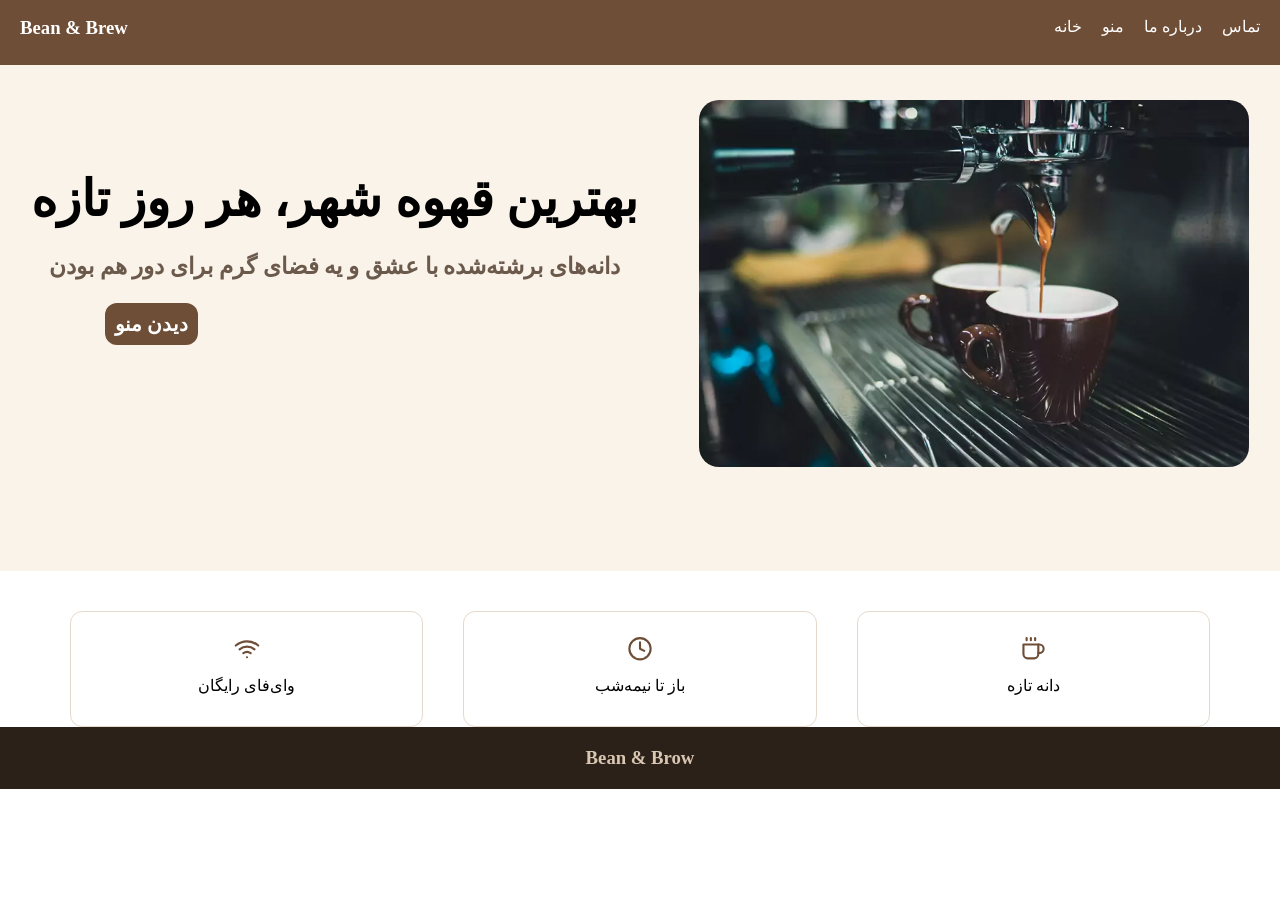
<file: html/index.html>
<!DOCTYPE html>
<html lang="en" dir="rtl">
<head>
    <meta charset="UTF-8">
    <meta name="viewport" content="width=device-width, initial-scale=1.0">
    <link rel="stylesheet" href="./../css/base.css">
    <link rel="stylesheet" href="./../css/index.css">
    <link rel="stylesheet" href="https://cdnjs.cloudflare.com/ajax/libs/font-awesome/6.4.0/css/all.min.css">
    <title>Document</title>
</head>
<body>
    <div class="index">
        <header class="header">
            <ul class="header_list">
                <li class="li_header"><a class="tag_a_header_list" href="contact.html">تماس</a></li>
                <li class="li_header"><a class="tag_a_header_list" href="about.html">درباره ما</a></li>
                <li class="li_header"><a class="tag_a_header_list" href="menu.html">منو</a></li>
                <li class="li_header"><a class="tag_a_header_list" href="index.html">خانه</a></li>
            </ul>
            <h3 class="header_h3">
                Bean & Brew
            </h3>
        </header>
        <main>
            <section class="section_1">
                <div class="image">
                    <img class="image_home" src="./../image/image_home.png" alt="">
                </div>
                <div class="tag_p_section_1">
                    <h1 class="h_section_1">بهترین قهوه شهر، هر روز تازه<h1>
                    <p class="p_section_1">دانه‌های برشته‌شده با عشق و یه فضای گرم برای دور هم بودن</p>
                    <a class="a_section_1" href="">دیدن منو</a>
                </div>
            </section>
            <section class="section_2">
                <div class="div_section_2">
                    <svg class="svg_section_2" viewBox="0 0 24 24" fill="none" stroke="currentColor" stroke-width="2" stroke-linecap="round" stroke-linejoin="round">
                        <path d="M17 8h1a4 4 0 1 1 0 8h-1"></path>
                        <path d="M3 8h14v9a4 4 0 0 1-4 4H7a4 4 0 0 1-4-4Z"></path>
                        <line x1="6" y1="2" x2="6" y2="4"></line>
                        <line x1="10" y1="2" x2="10" y2="4"></line>
                        <line x1="14" y1="2" x2="14" y2="4"></line>
                    </svg>
                    <span class="span">دانه تازه</span>
                </div>
                <div class="div_section_2">
                    <svg class="svg_section_2" viewBox="0 0 24 24" fill="none" stroke="currentColor" stroke-width="2" stroke-linecap="round" stroke-linejoin="round">
                        <circle cx="12" cy="12" r="10"></circle>
                        <polyline points="12 6 12 12 16 14"></polyline>
                    </svg>
                    <span class="span">باز تا نیمه‌شب</span>
                </div>
                <div class="div_section_2">
                    <svg class="svg_section_2" viewBox="0 0 24 24" fill="none" stroke="currentColor" stroke-width="2" stroke-linecap="round" stroke-linejoin="round">
                        <path d="M5 12.55a11 11 0 0 1 14.08 0"></path>
                        <path d="M1.42 9a16 16 0 0 1 21.16 0"></path>
                        <path d="M8.53 16.11a6 6 0 0 1 6.95 0"></path>
                        <line x1="12" y1="20" x2="12.01" y2="20"></line>
                    </svg>
                    <span class="span">وای‌فای رایگان</span>
                </div>
            </section>
        </main>
        <footer class="footer">
            <h3>Bean & Brow</h3>
        </footer>
    </div>
</body>
</html>
</file>
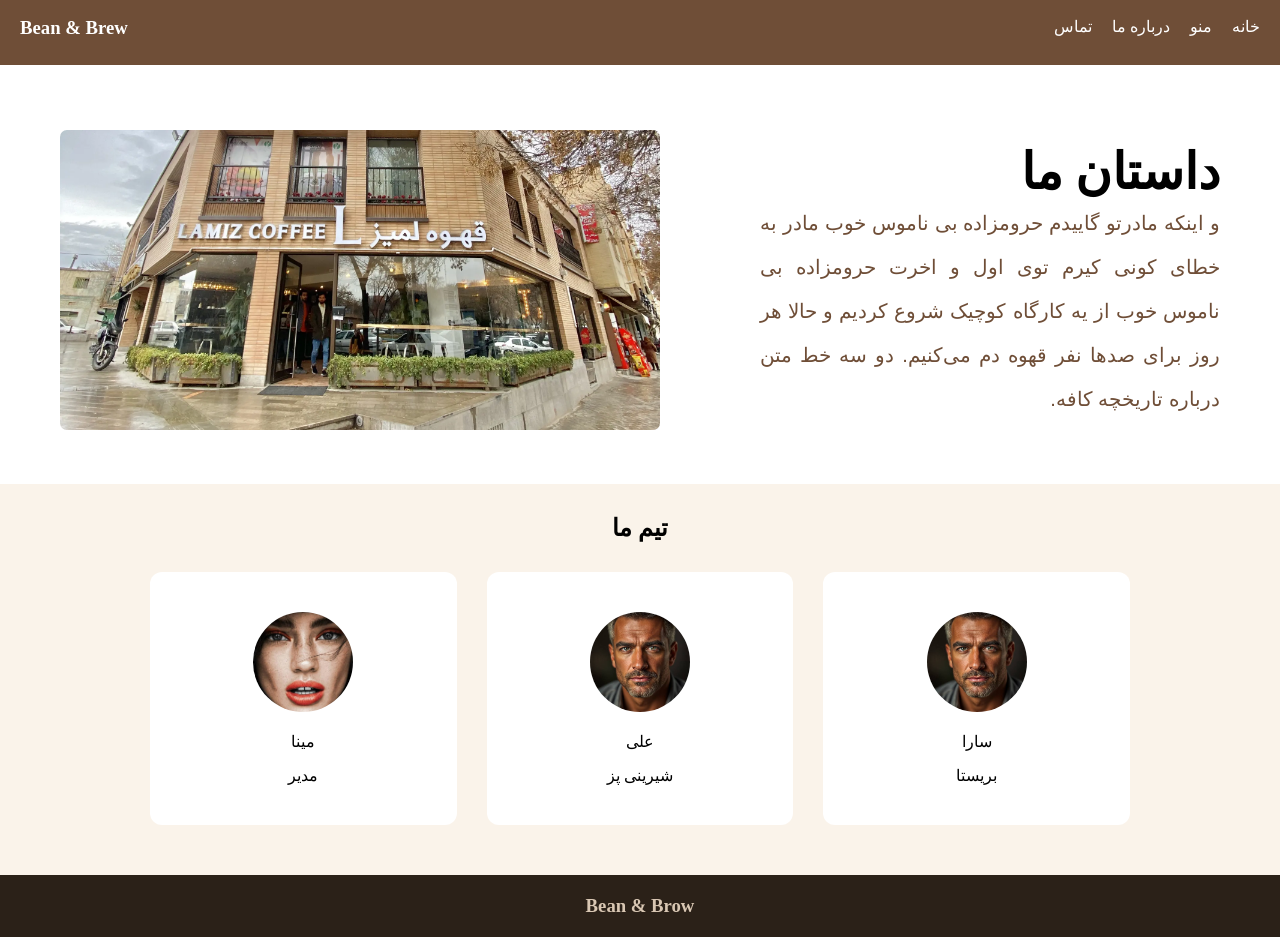
<file: html/about.html>
<!DOCTYPE html>
<html lang="en">
<head>
    <meta charset="UTF-8" dir="rtl">
    <meta name="viewport" content="width=device-width, initial-scale=1.0">
    <link rel="stylesheet" href="./../css/base.css">
    <link rel="stylesheet" href="./../css/about.css">
    <title>Document</title>
</head>
<body>
    <header class="header">
        <h3 class="header_h3">
            Bean & Brew
        </h3>
        <ul class="header_list">
                <li class="li_header"><a class="tag_a_header_list" href="contact.html">تماس</a></li>
                <li class="li_header"><a class="tag_a_header_list" href="about.html">درباره ما</a></li>
                <li class="li_header"><a class="tag_a_header_list" href="menu.html">منو</a></li>
                <li class="li_header"><a class="tag_a_header_list" href="index.html">خانه</a></li>
        </ul>
    </header>
    <main class="main">
        <section class="section_1">
            <div class="div_left">
                <img class="image_div_left" src="./../image/image_about.png" alt="">
            </div>
            <div class="div_right">
                <h1 class="h_1_div_right">داستان ما</h1>
                <p class="p_div_right">و اینکه مادرتو گاییدم حرومزاده بی ناموس خوب مادر به خطای کونی کیرم توی اول و اخرت حرومزاده بی ناموس خوب از یه کارگاه کوچیک شروع کردیم و حالا هر روز برای صدها نفر قهوه دم می‌کنیم. دو سه خط متن درباره تاریخچه کافه.</p>
            </div>
        </section>
        <section class="section_2">
            <h1 class="h_1_section_2">تیم ما</h1>
            <div class="div_section_2">
                <div class="box_section_2">
                    <img class="image_section_2" src="./../image/image_about_1.png" alt="">
                    <p class="name">مینا</p>
                    <p class="role">مدیر</p>
                </div>
                <div class="box_section_2">
                    <img class="image_section_2" src="./../image/image_about_2.png" alt="">
                    <p class="name">علی</p>
                    <p class="role">شیرینی پز</p>
                </div>
                <div class="box_section_2">
                    <img class="image_section_2" src="./../image/image_about_2.png" alt="">
                    <p class="name">سارا</p>
                    <p class="role">بریستا</p>
                </div>
            </div>
        </section>
    </main>
    <footer class="footer">
        <h3>Bean & Brow</h3>
    </footer>
</body>
</html>
</file>
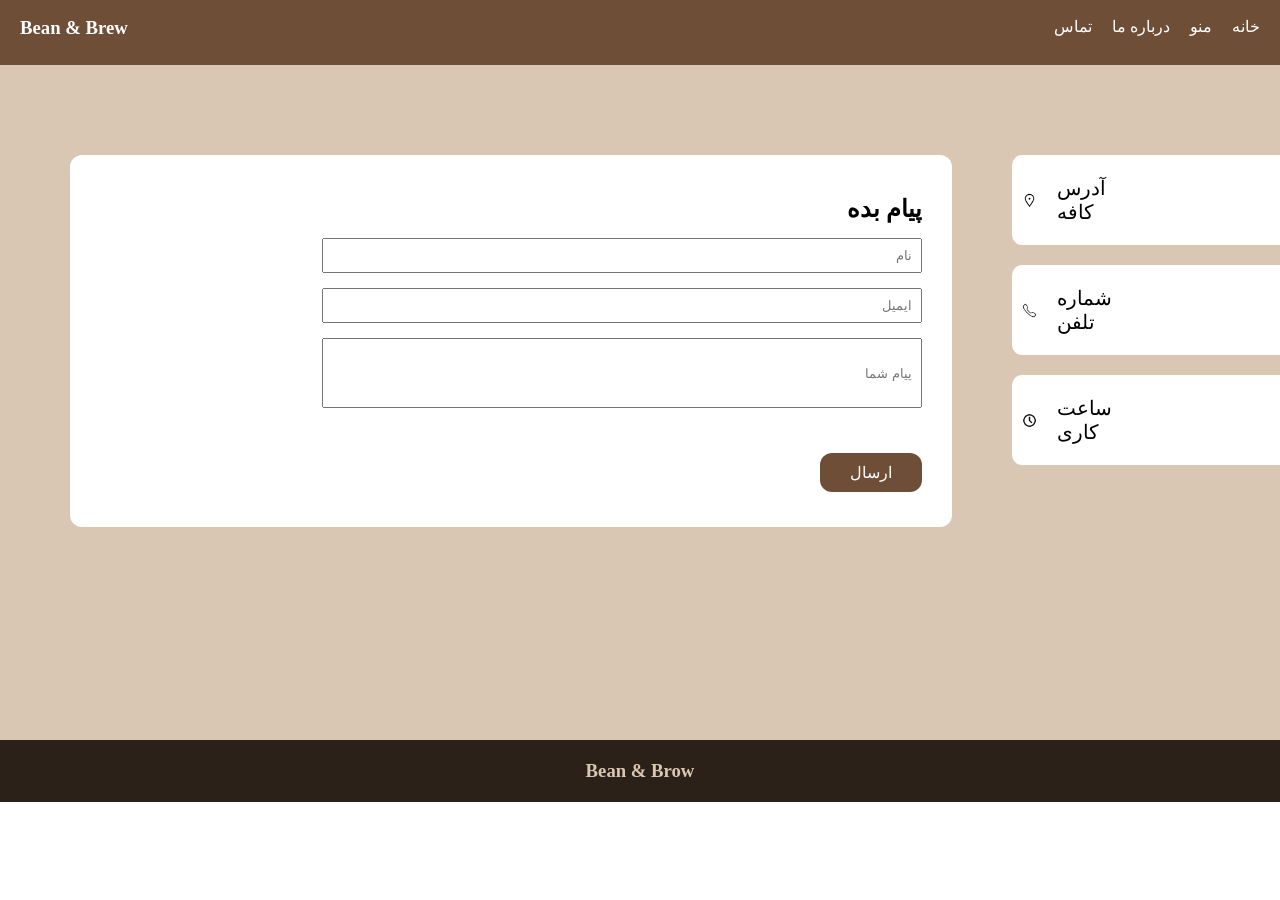
<file: html/contact.html>
<!DOCTYPE html>
<html lang="en">
<head>
    <meta charset="UTF-8">
    <meta name="viewport" content="width=device-width, initial-scale=1.0">
    <link rel="stylesheet" href="./../css/base.css">
    <link rel="stylesheet" href="./../css/contact.css">
    <title>Document</title>
</head>
<body>
    <div class="contact">
        <header class="header">
            <h3 class="header_h3">
                Bean & Brew
            </h3>
            <ul class="header_list">
                <li class="li_header"><a class="tag_a_header_list" href="contact.html">تماس</a></li>
                <li class="li_header"><a class="tag_a_header_list" href="about.html">درباره ما</a></li>
                <li class="li_header"><a class="tag_a_header_list" href="menu.html">منو</a></li>
                <li class="li_header"><a class="tag_a_header_list" href="index.html">خانه</a></li>
            </ul>
        </header>
        <main class="main">
            <section class="section_left">
                <div class="infomation">
                    <h1 class="h_1_left">پیام بده</h1>
                    <div class="div_inside_left">
                        <input class="input_left" placeholder="نام" type="text">
                    </div>
                    <div class="div_inside_left">
                        <input class="input_left" placeholder="ایمیل" type="text">
                    </div>
                    <div class="div_inside_left">
                        <input class="input_left" id="input_id" placeholder="پیام شما" type="text">
                    </div>
                    <a class="tag_a_left" href="">ارسال</a>
                </div>
            </section>
            <section class="section_right">
                <div class="icon">
                    <img class="image_right" src="./../image/image_2_contact.png" alt="">
                    <p class="p_right">آدرس کافه</p>
                </div>
                <div class="icon">
                    <img class="image_right" src="./../image/image_1_contact.png" alt="">
                    <p class="p_right">شماره تلفن</p>
                </div>
                <div class="icon">
                    <img class="image_right" src="./../image/image_3_contact.png" alt="">
                    <p class="p_right" >ساعت کاری</p>
                </div>
            </section>
        </main>
        <footer class="footer">
            <h3>Bean & Brow</h3>
        </footer>
    </div>
</body>
</html>
</file>
<file: css/base.css>
*{
    margin: 0;
    padding: 0;
    box-sizing: border-box;
}

body{
    margin: 0;
}


/* header */


.header{
    position: fixed;
    top: 0;
    left: 0;
    width: 100%;
    z-index: 1000;
    display: flex;
    justify-content: space-between;
    background-color: #6F4E37;
    height: 65px;
}


.header_list{
    padding-top: 17px;
    list-style: none;
    display: flex;
    padding-right: 20px;
}

.header_h3{
    padding-top: 17px;
    color: white;
    padding-left: 20px;
}

.tag_a_header_list{
    color: white;
    text-decoration: none;
    padding-left: 20px;
}


.footer{
    background-color: #2b2118;
    color: #d9c7b3;
    text-align: center;
    padding: 20px;
}
</file>
<file: css/index.css>
/*section_1*/


.section_1{
    background-color: #FAF3EA;
    display: flex;
    justify-content: space-around;
}

.image{
    padding-top: 100px;
    padding-bottom: 100px;
}

.image_home{
    width: 550px;
    border-radius: 20px;
}

.tag_p_section_1{
    padding-top: 60px;
    padding-bottom: 60px;
    display: flex;
    flex-direction: column;
}

.h_section_1{
    text-align: center;
    font-size: 50px;
    padding-top: 110px;
}

.p_section_1{
    text-align: center;
    color: #6b5a4b;
    font-size: 23px;
    margin-top: 25px;
    padding-bottom: 30px;
}

.a_section_1{
    background-color: #6F4E37;
    text-decoration: none;
    font-size: 20px;
    padding: 10px;
    color: white;
    border-radius: 12px;
    margin-right: 440px;
}




/*section_2*/


.section_2{
    background-color: white;
    margin-left: 70px;
    margin-right: 70px;
    display: flex;
    gap: 40px;
}

.div_section_2{
    margin-top: 40px;
    border: 1px solid #e5d9cb;
    border-radius: 12px;
    padding: 24px;
    text-align: center;
    flex: 1;
    display: flex;
    flex-direction: column;
    align-items: center;
}

.svg_section_2 {
    width: 32px !important; /* سایز آیکون رو قفل میکنه روی 32 پیکسل */
    height: 32px !important;
    stroke: #6F4E37 !important; /* رنگ قهوه‌ای رو قفل میکنه */
    margin-bottom: 15px; /* فاصله بین آیکون و متن */
    flex: 1;
}

.span{
    flex: 1;
}
</file>
<file: css/about.css>
/*main*/

.main{
    padding-top: 70px;
}

.section_1{
    padding-top: 60px;
    display: flex;
    padding-left: 60px;
    padding-right: 60px;
    justify-content: space-around;
    align-items: center;
}

.div_right{
    margin-left: 100px;
}

.h_1_div_right{
    text-align: right;
    font-size: 50px;
}

.p_div_right {
    color: #6F4E37;
    font-size: 20px;
    font-family: Tahoma, Arial, sans-serif; /* فونت مناسب برای فارسی */
    text-align: justify; /* صاف کردن دو طرف متن (مهم‌ترین بخش) */
    line-height: 2.2;    /* فاصله بین خطوط برای خوانایی بهتر */
    direction: rtl;
}

.div_left{
    flex-shrink: 0;
    width: 600px;
}

.image_div_left{
    width: 100%;
    border-radius: 7px;
}


/*section_2*/


.section_2{
    background-color: #FAF3EA;
    margin-top: 50px;
    padding-left: 150px;
    padding-right: 150px;
}

.h_1_section_2{
    text-align: center;
    padding-top: 30px;
    padding-bottom: 30px;
}

.div_section_2{
    display: flex;
    gap: 30px;
    justify-content: space-between;
    align-items: center;
}

.box_section_2{
    background-color: #fff;
    border-radius: 12px;
    padding: 40px;
    flex: 1;
    display: flex;
    flex-direction: column;
    align-items: center;
    margin-bottom: 50px;
}

.image_section_2{
    width: 100px;
    border-radius: 300px;
}

.name{
    padding-top: 20px;
}

.role{
    padding-top: 15px;
}
</file>
<file: css/contact.css>
/*main*/


.main{
    background-color: #d9c7b3;
    padding-left: 70px;
    padding-right: 70px;
    display: flex;
    padding-top: 75px;
    gap: 60px;
    /* align-items: center; */
    height: 680px;
    margin-top: 60px;
}

.section_right{
    /* flex: 1; */
    margin-top: 20px;
    display: flex;
    flex-direction: column;
    gap: 20px;
}

.icon{
    background-color: #fff;
    display: flex;
    align-items: center;
    gap: 10px;
    /* flex-grow: 1; */
    padding-right: 300px;
    border-radius: 10px;
    padding-bottom: 30px;
    padding-top: 30px;
    padding-left: 10px;
    height: 90px;
}

.p_right{
    font-size: 20px;
    padding-left: 10px;
}

.image_right{
    width: 15px;
    font-weight: bold;
}

.section_left{
    /* flex-grow: 2; */
    margin-top: 20px;
}   

.infomation{
    background-color: white;
    border-radius: 12px;
    display: flex;
    flex-direction: column;
    gap: 15px;
}

.h_1_left{
    text-align: end;
    padding-right: 30px;
    padding-top: 40px;
}

.div_inside_left{
    text-align: end;
    padding-right: 30px;
}

.input_left{
    padding: 8px;
    width: 600px;
    text-align: end;

}

#input_id{
    height: 70px;
}

.tag_a_left{
    margin-top: 30px;
    text-align: center;
    padding-top: 10px;
    padding-bottom: 10px;
    padding-left: 30px;
    padding-right: 30px;
    background-color: #6F4E37;
    border-radius: 12px;
    margin-left: 750px;
    margin-right: 30px;
    text-decoration: none;
    margin-bottom: 35px;
    color: white;
}
</file>
